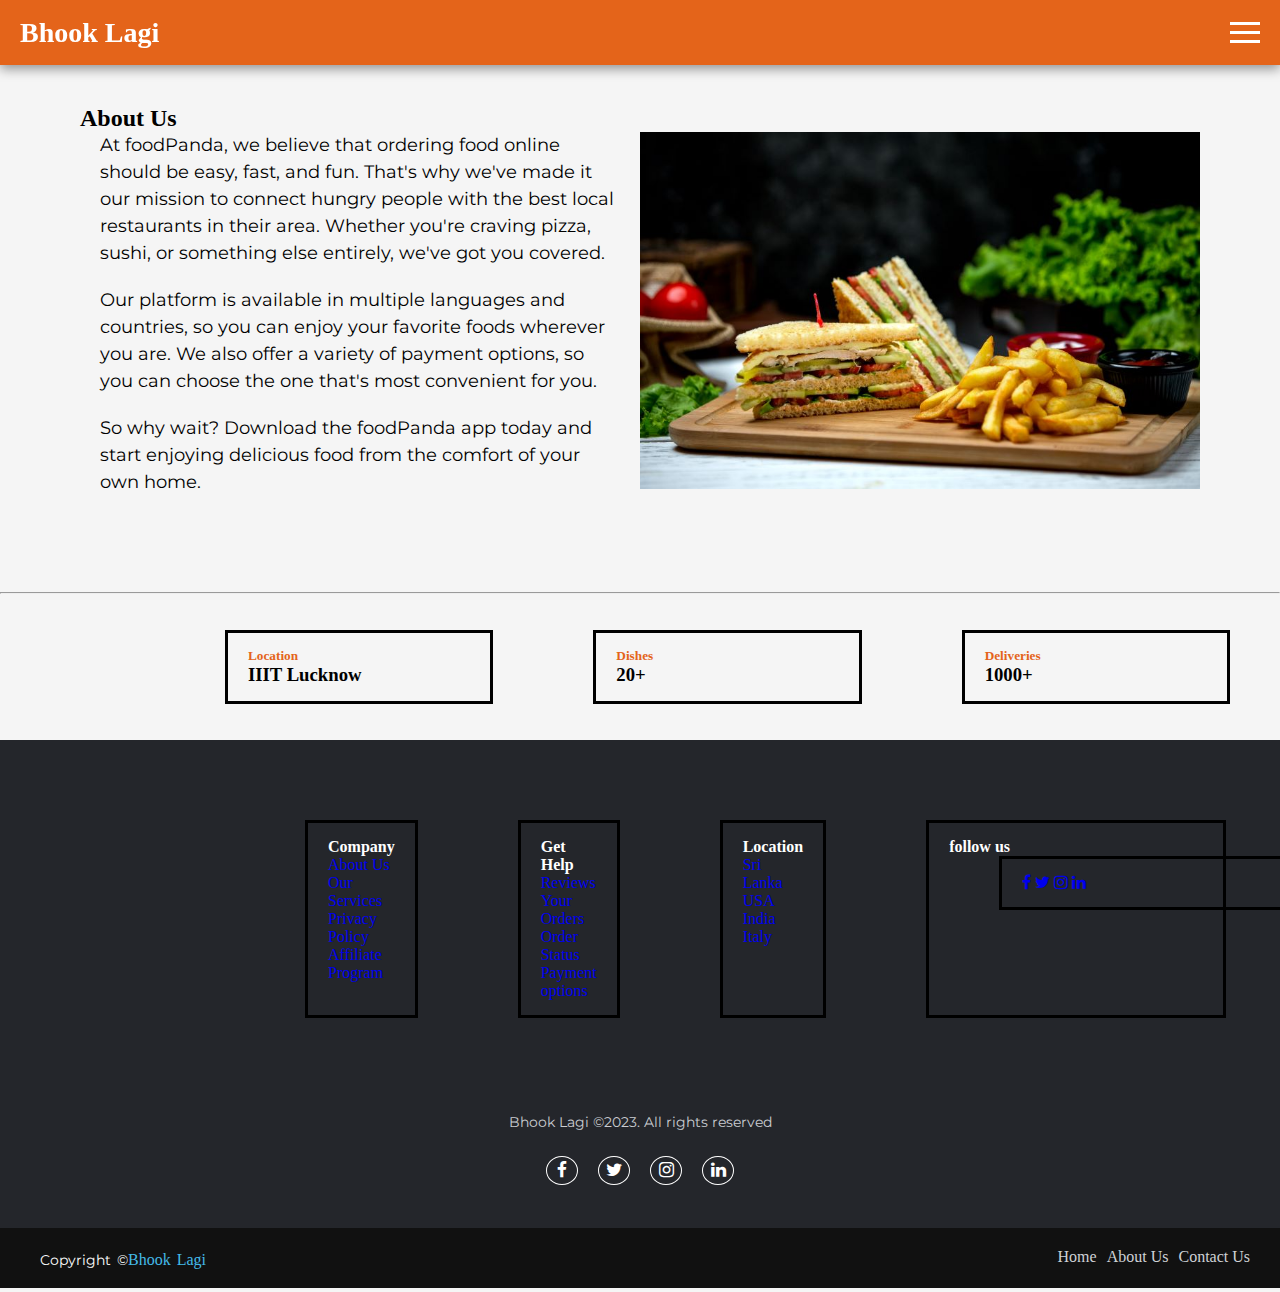
<file: about-us.html>
<!DOCTYPE html>
<html>
<head>
	<title>About foodPanda</title>
    <link rel="stylesheet" href="navBar.css">
    <link rel="stylesheet" href="https://stackpath.bootstrapcdn.com/font-awesome/4.7.0/css/font-awesome.min.css">
    <link rel = "stylesheet" href="navBar.css">
    <link rel = "stylesheet" href="footer.css">
    <link rel="preconnect" href="https://fonts.googleapis.com">
    <link rel="preconnect" href="https://fonts.gstatic.com" crossorigin>
    <link href="https://fonts.googleapis.com/css2?family=Montserrat:wght@300&family=MuseoModerno:wght@300&display=swap" rel="stylesheet">
	<style>

/* @import url('https://fonts.googleapis.com/css2?family=Source+Code+Pro&family=Ubuntu:wght@500&display=swap'); */
    
   
		body {
            		
			background-color: #f5f5f5;
			margin: 0;
			padding: 0;
		}
		header {
			background-color: #e4641a;
			color: #fff;
			padding: 20px;
			text-align: center;
		}
		h1 {
			font-size: 48px;
			margin: 0;
		}
		p {
            font-family: 'Montserrat', sans-serif;
			font-size: 18px;
			line-height: 1.5;
			margin-bottom: 20px;
			margin-top: 0;
			padding: 0 20px;
		}
		.container {
            background-color: linear-gradient(to bottom, #F1C40F, #E67E22);
			max-width: 1200px;
			margin: 0 auto;
			padding: 40px;
			box-sizing: border-box;
		}
		.image {
			float: right;
			margin-left: 20px;
			max-width: 50%;
			height: auto;
		}
        .row{
            display: flex;
            padding-left: 175px;
        }

        .row box1{ 
            margin-right: 50px;
            border-color: black;
            border-style: solid;
            padding-top: 15px;

        }
        .row div{
            width: 300px;
            margin-left: 50px;
            margin-right: 50px;
            border-color: black;
            border-style: solid;
            padding-top: 15px;
            padding-left: 20px;
            padding-right: 20px;
            padding-bottom: 15px;

        }
        .row div h5{
            color: #e4641a;
        }

        #hello{
            background-color: #e4641a;
        }
	</style>
    
</head>
<body>
    <header>
        <div class="logo">Bhook Lagi</div>
        <div class="hamburger">
            <div class="line"></div>
            <div class="line"></div>
            <div class="line"></div>
        </div>
        <div class="nav-bar" id = "hello">
            <ul>
                <ul>
                <li> 
                    <a href="index.html" class="">Home</a>
                </li>
                <li>
                    <a href="contact3.html" class="">Contact us</a>
                </li>
                <li>
                    <a href="about-us.html" class="">About us</a>
                </li> 
                <li>
                    <a href="gallaryFull.html" class="">Gallery</a>
                </li>
                <li>
                    <a href="login.html" class="">Log in/Signup</a>
                </li>
                </ul>
        </div>
    </header>
	<div class="container">
		<h2>About Us</h2>
		<img src="Images/food.jpg" alt="foodPanda" class="image">
		<p>At foodPanda, we believe that ordering food online should be easy, fast, and fun. That's why we've made it our mission to connect hungry people with the best local restaurants in their area. Whether you're craving pizza, sushi, or something else entirely, we've got you covered.</p>
		<p>Our platform is available in multiple languages and countries, so you can enjoy your favorite foods wherever you are. We also offer a variety of payment options, so you can choose the one that's most convenient for you.</p>
		<p>So why wait? Download the foodPanda app today and start enjoying delicious food from the comfort of your own home.</p>
	</div>

    <br> <br> <hr> <br> <br>

    <div class = "row">
        <div class = "box1">

            <h5>Location</h5>
            <h3> IIIT Lucknow </h3>

        </div>
        <div class = "box1">

            <h5>Dishes</h5>
            <h3> 20+ </h3>

        </div>
        <div class = "box1">

            <h5>Deliveries</h5>
            <h3> 1000+ </h3>

        </div>
    </div>

    <br> <br>

    <footer class="footer">
        <div class="container">
            <div class="row">
                <div class="footer-col">
                    <h4>Company</h4>
                    <ul>
                        <li><a href="#">About Us</a></li>
                        <li><a href="#">Our Services</a></li>
                        <li><a href="#">Privacy Policy</a></li>
                        <li><a href="#">Affiliate Program</a></li>
                    </ul>
                </div>
                <div class="footer-col">
                    <h4>Get Help</h4>
                    <ul>
                        <li><a href="#">Reviews</a></li>
                        <li><a href="#">Your Orders</a></li>
                        <li><a href="#">Order Status</a></li>
                        <li><a href="#">Payment options</a></li>
                    </ul>
                </div>
                <div class="footer-col">
                    <h4>Location</h4>
                    <ul>
                        <li><a href="#">Sri Lanka</a></li>
                        <li><a href="#">USA</a></li>
                        <li><a href="#">India</a></li>
                        <li><a href="#">Italy</a></li>
                    </ul>
                </div>
                <div class="footer-col">
                    <h4>follow us</h4>
                    <div class="social-links">
                        <a href="#" class="fa fa-facebook face"></a>
                        <a href="#" class="fa fa-twitter"></a>
                        <a href="#" class="fa fa-instagram"></a>
                        <a href="#" class="fa fa-linkedin"></a>
                    </div>
                </div>
            </div>
        </div>
   </footer>



    <footer>
        <div class="footer-content">
            <p>Bhook Lagi &copy;2023. All rights reserved</p>
            <ul class="socials">
                <li><a href="#"><i class="fa fa-facebook"></i></a></li>
                <li><a href="#"><i class="fa fa-twitter"></i></a></li>
                <li><a href="#"><i class="fa fa-instagram"></i></a></li>
                <li><a href="#"><i class="fa fa-linkedin"></i></a></li>
            </ul>
        </div>
        <div class="footer-bottom">
            <p>Copyright &copy;<a href="#">Bhook Lagi</a>  </p>
                    <div class="footer-menu">
                      <ul class="f-menu">
                        <li><a href="index.html">Home</a></li>
                        <li><a href="about-us.html">About Us</a></li>
                        <li><a href="contact3.html">Contact Us</a></li>
                      </ul>
                    </div>
        </div>

    </footer>

    <script>
        const ham=document.querySelector(".hamburger");
        ham.addEventListener("click", function(){
           let navBar=document.querySelector(".nav-bar");
            navBar.classList.toggle("active");
        })
    </script>
    
</body>
</html>
</file>
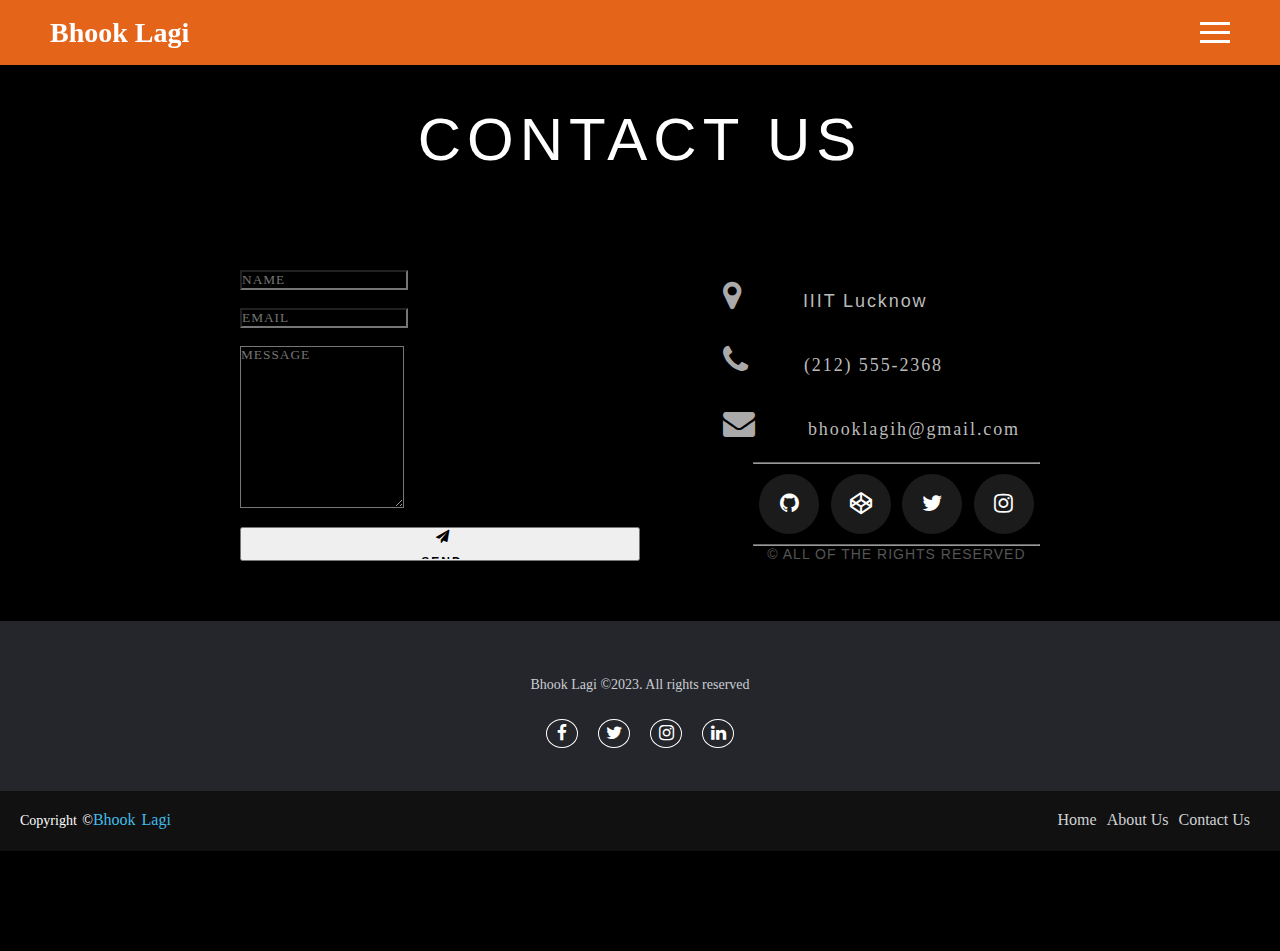
<file: contact3.html>
<!DOCTYPE html>
<html lang="en">
<head>
    <meta charset="UTF-8">
    <meta http-equiv="X-UA-Compatible" content="IE=edge">
    <meta name="viewport" content="width=device-width, initial-scale=1.0">
    <title>Document</title>
    <link rel="stylesheet" href="contactUs/contact3.css">
    <link rel="stylesheet" href="https://stackpath.bootstrapcdn.com/font-awesome/4.7.0/css/font-awesome.min.css">
    <link rel="stylesheet" href="footer.css">
    <link rel="stylesheet" href="navBar.css">

    <style>
      #hello{
        background-color: #e4641a;
      }
    </style>
    
    
</head>
<body>

  <header>
    <div class="logo">Bhook Lagi</div>
    <div class="hamburger">
        <div class="line"></div>
        <div class="line"></div>
        <div class="line"></div>
    </div>
    <div class="nav-bar" id = "hello">
        <ul>
            <ul>
            <li> 
                <a href="index.html" class="">Home</a>
            </li>
            <li>
                <a href="contact3.html" class="">Contact us</a>
            </li>
            <li>
                <a href="about-us.html" class="">About us</a>
            </li> 
            <li>
                <a href="gallaryFull.html" class="">Gallery</a>
            </li>
            <li>
                <a href="login.html" class="">Log in/Signup</a>
            </li>
            </ul>
    </div>
</header>

    <section id="contact">
  
        <h1 class="section-header" style="background-image: url(https://image.shutterstock.com/image-photo/food-ingredients-italian-pasta-spaghetti-260nw-795280564.jpg); background-repeat: no-repeat; background-size: cover;">Contact Us</h1>
        <br><br>
        
        <div class="contact-wrapper">
        
        <!-- Left contact page --> 
          
          <form id="contact-form" class="form-horizontal" role="form" onsubmit="return validateForm()">
             
            <div class="form-group">
              <div class="col-sm-12">
                <input type="text" class="form-control" id="name" placeholder="NAME" name="name" value="" required>
              </div>
            </div>
            <br>
      
            <div class="form-group">
              <div class="col-sm-12">
                <input type="email" class="form-control" id="email" placeholder="EMAIL" name="email" value="" required>
              </div>
            </div>
      
            <br>
            <textarea class="form-control" rows="10" placeholder="MESSAGE" name="message" required></textarea>
            
            <button class="btn btn-primary send-button" id="submit" type="submit" value="SEND"  >
              <div class="alt-send-button">
                <i class="fa fa-paper-plane"></i><span class="send-text">SEND</span>
              </div>
            
            </button>
            
          </form>
          
        <!-- Left contact page --> 
          
            <div class="direct-contact-container">
      
              <ul class="contact-list">
                <li class="list-item"><i class="fa fa-map-marker fa-2x"><span class="contact-text place">IIIT Lucknow</span></i></li>
                
                <li class="list-item"><i class="fa fa-phone fa-2x"><span class="contact-text phone"><a href="tel:1-212-555-5555" title="Give me a call">(212) 555-2368</a></span></i></li>
                
                <li class="list-item"><i class="fa fa-envelope fa-2x"><span class="contact-text gmail"><a href="mailto:#" title="Send me an email">bhooklagih@gmail.com</a></span></i></li>
                
              </ul>
      
              <hr>
              <ul class="social-media-list">
                <li><a href="#" target="_blank" class="contact-icon">
                  <i class="fa fa-github" aria-hidden="true"></i></a>
                </li>
                <li><a href="#" target="_blank" class="contact-icon">
                  <i class="fa fa-codepen" aria-hidden="true"></i></a>
                </li>
                <li><a href="#" target="_blank" class="contact-icon">
                  <i class="fa fa-twitter" aria-hidden="true"></i></a>
                </li>
                <li><a href="#" target="_blank" class="contact-icon">
                  <i class="fa fa-instagram" aria-hidden="true"></i></a>
                </li>       
              </ul>
              <hr>
      
              <div class="copyright">&copy; ALL OF THE RIGHTS RESERVED</div>
      
            </div>
          
        </div>
        

      </section>  
      <br><br>
      <!-- footer -->

      <!-- <footer class="footer">
        <div class="container">
            <div class="row">
                <div class="footer-col">
                    <h4>Company</h4>
                    <ul>
                        <li><a href="about-us.html">About Us</a></li>
                        <li><a href="#">Our Services</a></li>
                        <li><a href="#">Privacy Policy</a></li>
                        <li><a href="#">Affiliate Program</a></li>
                    </ul>
                </div>
                <div class="footer-col">
                    <h4>Get Help</h4>
                    <ul>
                        <li><a href="#">Reviews</a></li>
                        <li><a href="#">Your Orders</a></li>
                        <li><a href="#">Order Status</a></li>
                        <li><a href="#">Payment options</a></li>
                    </ul>
                </div>
                <div class="footer-col">
                    <h4>Location</h4>
                    <ul>
                        <li><a href="#">Sri Lanka</a></li>
                        <li><a href="#">USA</a></li>
                        <li><a href="#">India</a></li>
                        <li><a href="#">Italy</a></li>
                    </ul>
                </div>
                <div class="footer-col">
                    <h4>follow us</h4>
                    <div class="social-links">
                        <a href="#" class="fa fa-facebook face"></a>
                        <a href="#" class="fa fa-twitter"></a>
                        <a href="#" class="fa fa-instagram"></a>
                        <a href="#" class="fa fa-linkedin"></a>
                    </div>
                </div>
            </div>
        </div>
   </footer> -->





     <footer>
        <div class="footer-content">
            <p>Bhook Lagi &copy;2023. All rights reserved</p>
            <ul class="socials">
                <li><a href="#"><i class="fa fa-facebook"></i></a></li>
                <li><a href="#"><i class="fa fa-twitter"></i></a></li>
                <li><a href="#"><i class="fa fa-instagram"></i></a></li>
                <li><a href="#"><i class="fa fa-linkedin"></i></a></li>
            </ul>
        </div>
        <div class="footer-bottom">
            <p>copyright &copy;<a href="#">Bhook Lagi</a>  </p>
                    <div class="footer-menu">
                      <ul class="f-menu">
                        <li><a href="index.html">Home</a></li>
                        <li><a href="about-us.html">About Us</a></li>
                        <li><a href="contact3.html">Contact Us</a></li>
                      </ul>
                    </div>
        </div>

    </footer>
    <!-- footer ends -->

    <script>
      const ham=document.querySelector(".hamburger");
      ham.addEventListener("click", function(){
         let navBar=document.querySelector(".nav-bar");
          navBar.classList.toggle("active");
      })
  </script>
      
        
        
</body>
<script>
  //   document.querySelector('#contact-form').addEventListener('submit', (e) => {
  //   e.preventDefault();
  //   e.target.elements.name.value = '';
  //   e.target.elements.email.value = '';
  //   e.target.elements.message.value = '';
  // });
  function validateForm() {
    var name = document.getElementById("name");
    let nh=document.getElementById("nameHelp")
    if(name.value == "") {
      nh.textContent="Name cannot be empty"
      nh.style.color="red";
      return false;
    }
    else if(/[^a-zA-Z]/.test(name.value)) {
      nh.textContent="Name must contain only alphabets"
      nh.style.color="red";
      return false;
    }
    else{
        nh.textContent=" "
    }
    var email = document.getElementById('email').value;
    let eh=document.getElementById("cpassHelp")
    if(email == "") {
      eh.textContent="Email cannot be empty"
      eh.style.color="red"
      return false;
    }
    else if(!/^\w+([\.-]?\w+)@\w+([\.-]?\w+)(\.\w{2,3})+$/.test(email)) {
      eh.textContent="You have entered an invalid email address!"
      eh.style.color="red"
      return false;
    }
    else{
        eh.textContent=" "
    }
  }

</script>
</html>
</file>
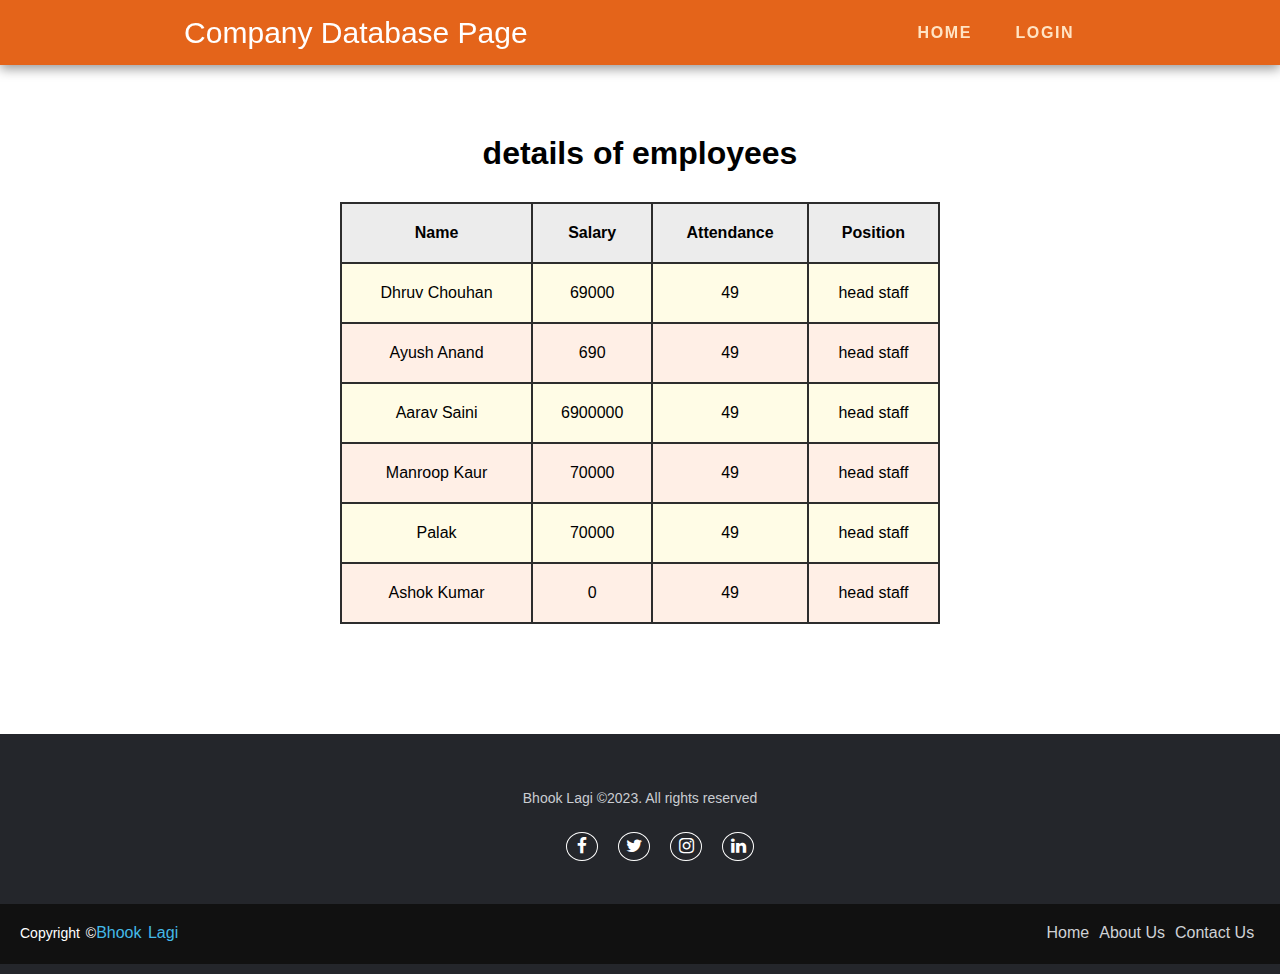
<file: database.html>
<!DOCTYPE html>
<html lang="en">
<head>
  <meta charset="UTF-8">
  <meta http-equiv="X-UA-Compatible" content="IE=edge">
  <meta name="viewport" content="width=device-width, initial-scale=1.0">

  <link rel="stylesheet" href="database.css">
  <link rel="stylesheet" href="footer.css">
  <link rel="stylesheet" href="https://stackpath.bootstrapcdn.com/font-awesome/4.7.0/css/font-awesome.min.css">


  <title>Database</title>
</head>
<body>

  <header>
    <div class="logo">Company Database Page</div>
    <div class="links">
      <span><a href="index.html">HOME</a></span>
      <span><a href="login.html">LOGIN</a></span>
    </div>
  </header>

  <div class="main">
    <div class="employee-details">
      <h1>details of employees</h1>
      <table>
        <thead>
              <th>Name</th>
              <th>Salary</th>
              <th>Attendance</th>
              <th>Position</th>
        </thead>
        <tbody>
          <tr>
            <td>Dhruv Chouhan</td>
            <td>69000</td>
            <td>49</td>
            <td>head staff</td>
          </tr>
          <tr>
            <td>Ayush Anand</td>
            <td>690</td>
            <td>49</td>
            <td>head staff</td>
          </tr>
          <tr>
            <td>Aarav Saini</td>
            <td>6900000</td>
            <td>49</td>
            <td>head staff</td>
          </tr>
          <tr>
            <td>Manroop Kaur</td>
            <td>70000</td>
            <td>49</td>
            <td>head staff</td>
          </tr>
          <tr>
            <td>Palak</td>
            <td>70000</td>
            <td>49</td>
            <td>head staff</td>
          </tr>
          <tr>
            <td>Ashok Kumar</td>
            <td>0</td>
            <td>49</td>
            <td>head staff</td>
          </tr>
        </tbody>
      </table>
    </div>
  </div>

        <!-- footer -->
        <footer>
          <div class="footer-content">
              <p>Bhook Lagi &copy;2023. All rights reserved</p>
              <ul class="socials">
                  <li><a href="#"><i class="fa fa-facebook"></i></a></li>
                  <li><a href="#"><i class="fa fa-twitter"></i></a></li>
                  <li><a href="#"><i class="fa fa-instagram"></i></a></li>
                  <li><a href="#"><i class="fa fa-linkedin"></i></a></li>
              </ul>
          </div>
          <div class="footer-bottom">
              <p>copyright &copy;<a href="#">Bhook Lagi</a>  </p>
                      <div class="footer-menu">
                        <ul class="f-menu">
                          <li><a href="index.html">Home</a></li>
                          <li><a href="about-us.html">About Us</a></li>
                          <li><a href="contact3.html">Contact Us</a></li>
                        </ul>
                      </div>
          </div>
  
      </footer>
      <!-- footer ends -->

</body>
</html>
</file>
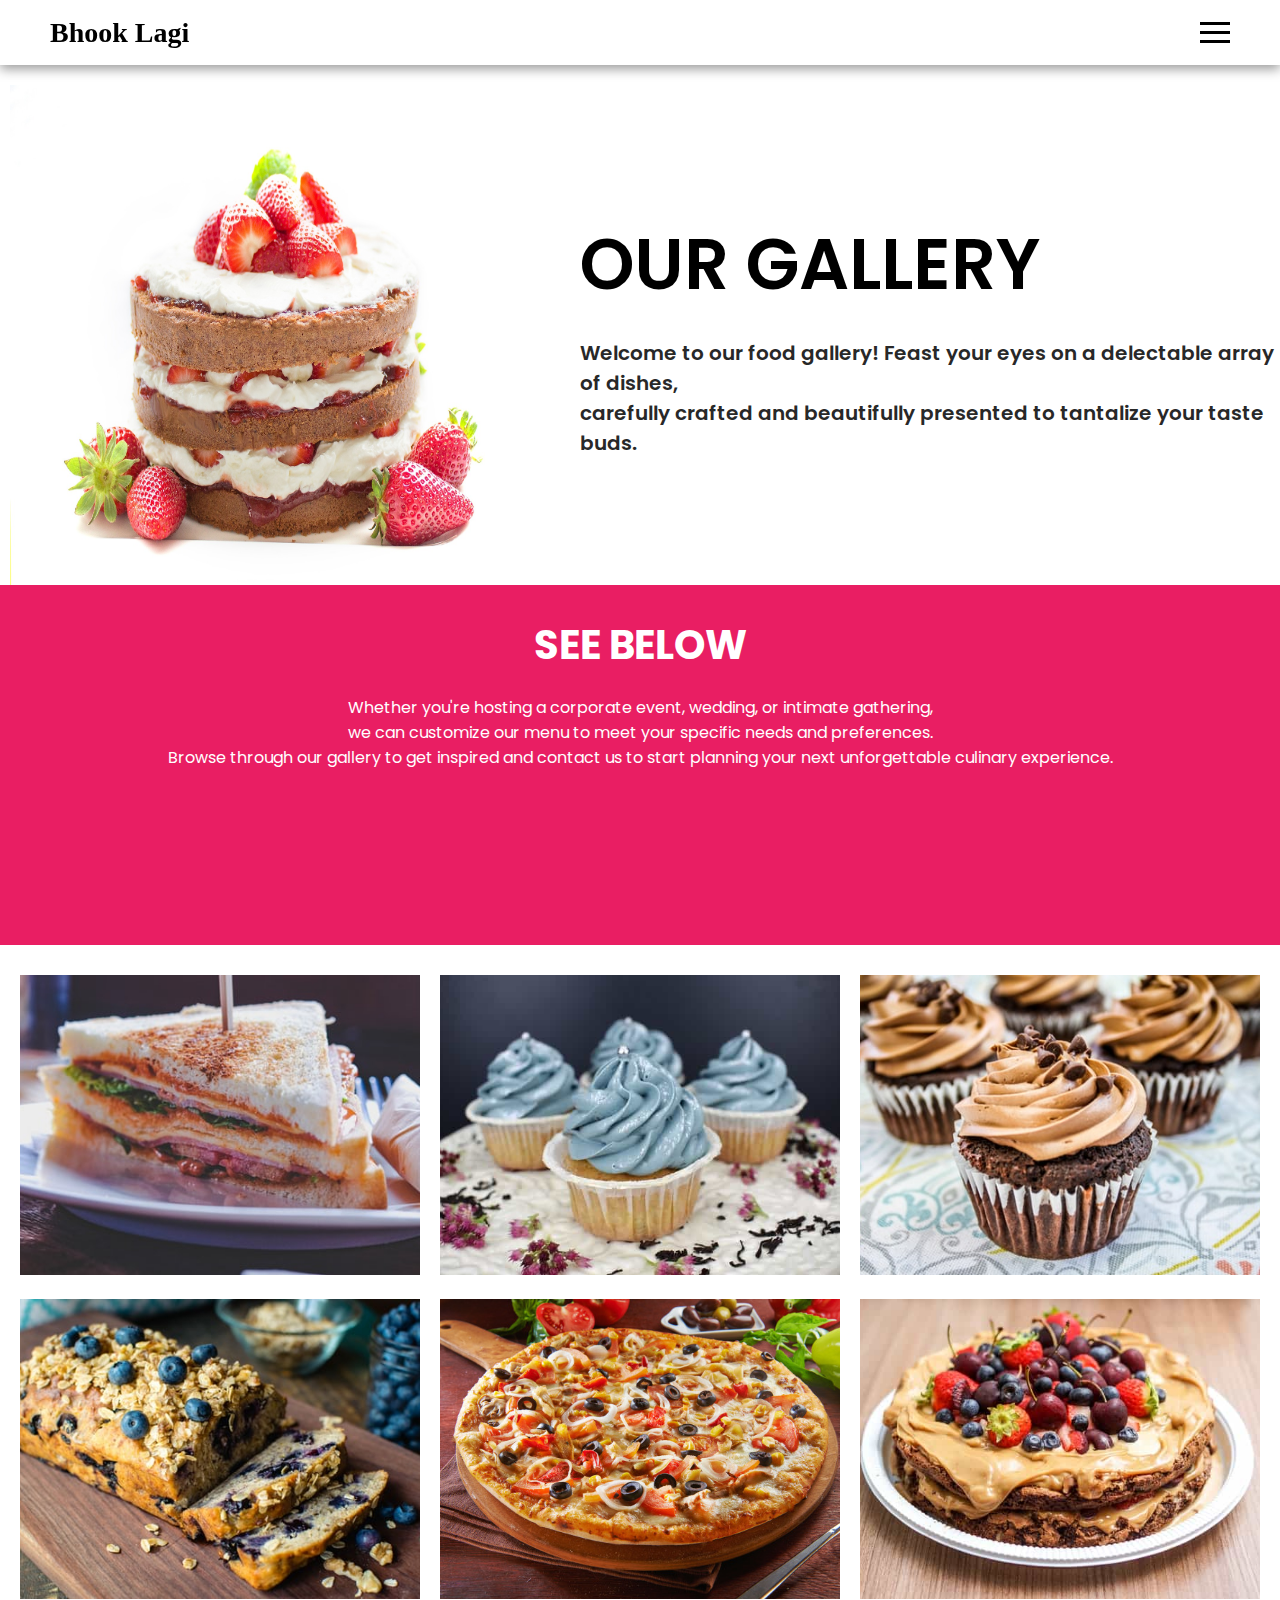
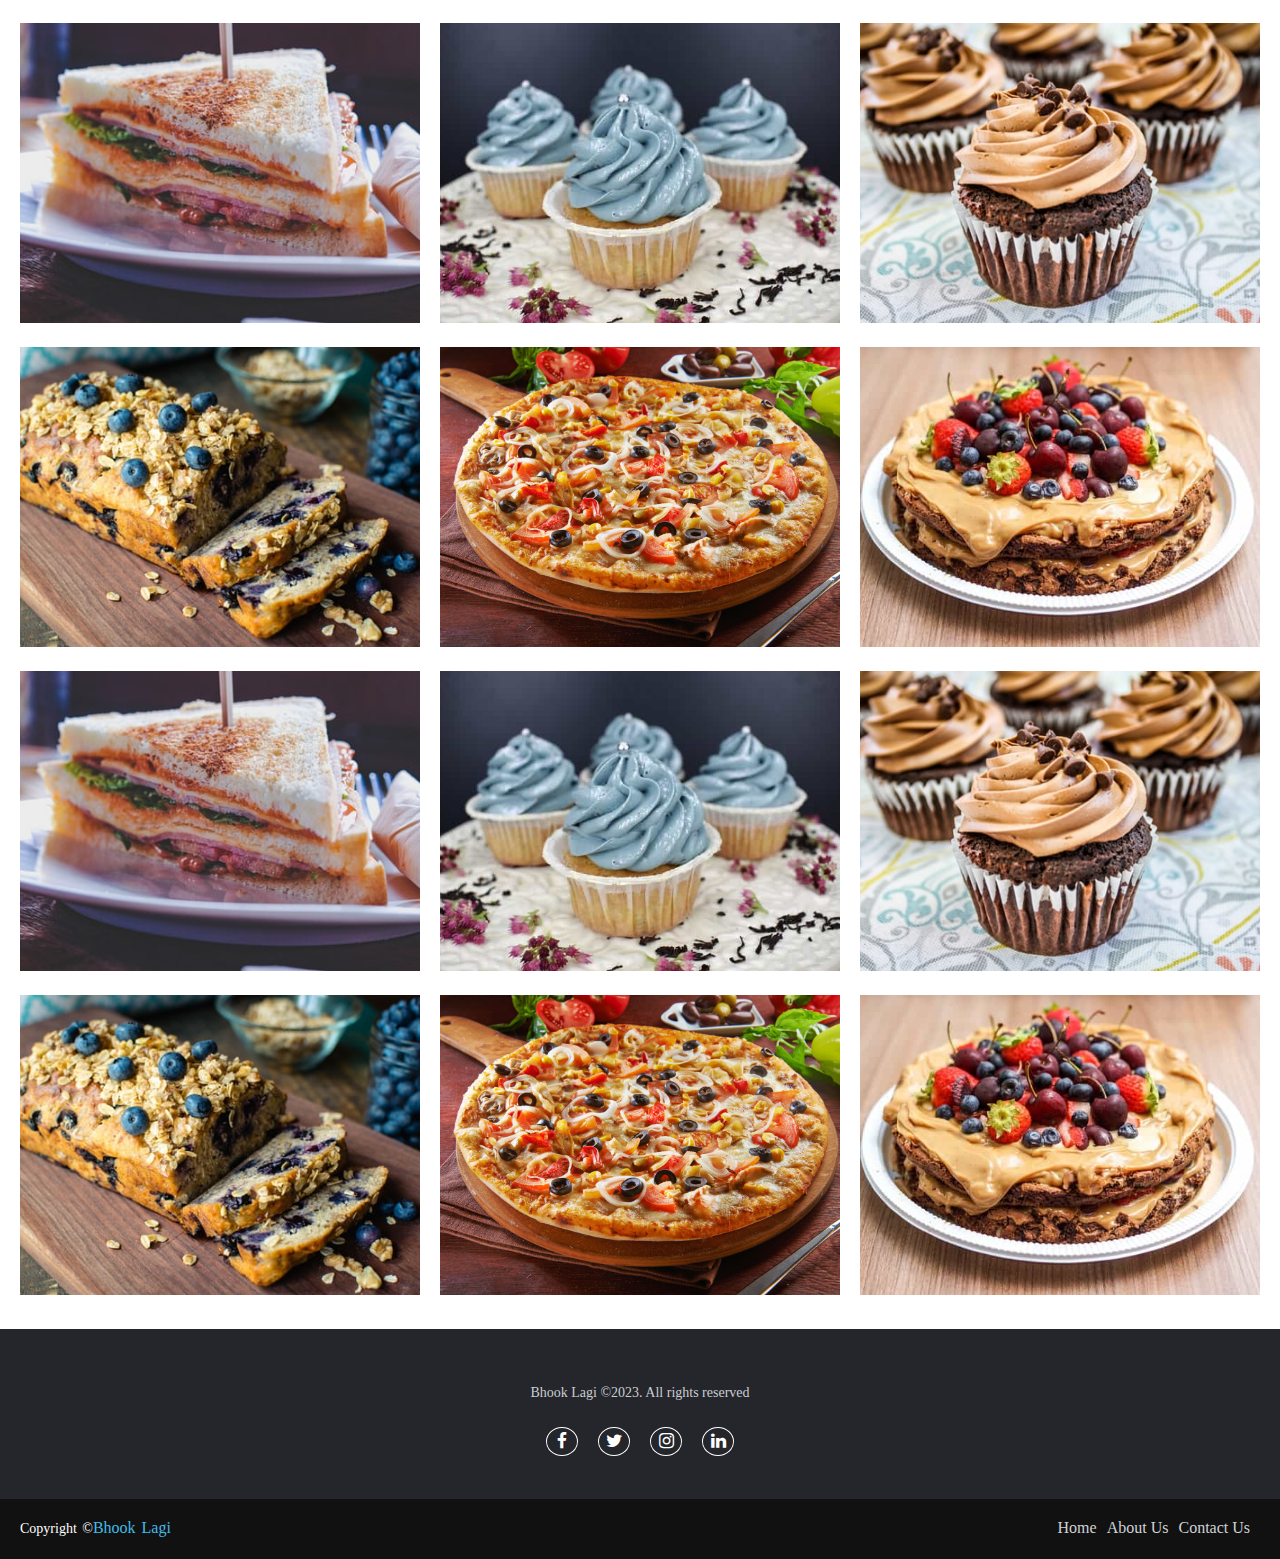
<file: gallaryFull.html>
<!DOCTYPE html>
<html lang="en">
<head>
    <meta charset="UTF-8">
    <meta http-equiv="X-UA-Compatible" content="IE=edge">
    <meta name="viewport" content="width=device-width, initial-scale=1.0">
    <title>Document</title>

    <!-- roboto font -->
    <link rel="preconnect" href="https://fonts.googleapis.com">
    <link rel="preconnect" href="https://fonts.gstatic.com" crossorigin>
    <link href="https://fonts.googleapis.com/css2?family=Montserrat:wght@300&family=Roboto:wght@300;400;500&display=swap" rel="stylesheet">

     <!-- poppins font -->
    <link rel="preconnect" href="https://fonts.googleapis.com">
    <link rel="preconnect" href="https://fonts.gstatic.com" crossorigin>
    <link href="https://fonts.googleapis.com/css2?family=Montserrat:wght@300&family=Poppins:wght@200;500;600;700;900&family=Roboto:wght@300;400;500&display=swap" rel="stylesheet">

    <!-- footer fonts -->
    <link rel="stylesheet" href="https://stackpath.bootstrapcdn.com/font-awesome/4.7.0/css/font-awesome.min.css">

    <!-- stylesheets -->
    <link rel="stylesheet" href="navBar.css">
    <link rel="stylesheet" href="gallaryFull.css">
    <link rel="stylesheet" href="footer.css">
</head>
<body>
    <header>
        <div class="logo">Bhook Lagi</div>
        <div class="hamburger">
            <div class="line" id="getHam"></div>
            <div class="line" id="getHam"></div>
            <div class="line" id="getHam"></div>
        </div>
        <div class="nav-bar" id = "hello">
            <ul>
                <ul>
                <li> 
                    <a href="index.html" class="ok">Home</a>
                </li>
                <li>
                    <a href="contact3.html" class="ok">Contact us</a>
                </li>
                <li>
                    <a href="about-us.html" class="ok">About us</a>
                </li> 
                <li>
                    <a href="gallaryFull.html" class="ok">Gallery</a>
                </li>
                <li>
                    <a href="login.html" class="ok">Log in/Signup</a>
                </li>
                </ul>
        </div>
    </header>
    <div class="back">
        <div class="left"><img src="Gallary/cake.jpg" class="leftImg"></div>
        <div class="right">
            <h1 class="upperText" data-text="OUR GALLERY">OUR GALLERY</h1>
            <p class="upperDesc">Welcome to our food gallery! Feast your eyes on a delectable array of dishes,<br> carefully crafted and beautifully presented to tantalize your taste buds.</p>
        </div>
    </div>
    <div class="secondRow">
        <div class="divLowerText">
            <h2 class="lowerText">SEE BELOW</h2>
        </div>
        <div class="divLowerDesc">
            <p class="lowerDesc">Whether you're hosting a corporate event, wedding, or intimate gathering,<br> we can customize our menu to meet your specific needs and preferences.<br> Browse through our gallery to get inspired and contact us to start planning your next unforgettable culinary experience.</p>
        </div>
    </div>

    <div class="items">
        <div class="item">
            <img src="Gallary/gallary_1.jpg">
        </div>
        <div class="item">
            <img src="Gallary/gallary_2.jpg">
        </div>
        <div class="item">
            <img src="Gallary/gallary_3.jpg">
        </div>
        <div class="item">
            <img src="Gallary/gallary_4.jpg">
        </div>
        <div class="item">
            <img src="Gallary/gallary_5.jpg">
        </div>
        <div class="item">
            <img src="Gallary/gallary_6.jpg">
        </div>
        <div class="item">
            <img src="Gallary/gallary_1.jpg">
        </div>
        <div class="item">
            <img src="Gallary/gallary_2.jpg">
        </div>
        <div class="item">
            <img src="Gallary/gallary_3.jpg">
        </div>
        <div class="item">
            <img src="Gallary/gallary_4.jpg">
        </div>
        <div class="item">
            <img src="Gallary/gallary_5.jpg">
        </div>
        <div class="item">
            <img src="Gallary/gallary_6.jpg">
        </div>
        <div class="item">
            <img src="Gallary/gallary_1.jpg">
        </div>
        <div class="item">
            <img src="Gallary/gallary_2.jpg">
        </div>
        <div class="item">
            <img src="Gallary/gallary_3.jpg">
        </div>
        <div class="item">
            <img src="Gallary/gallary_4.jpg">
        </div>
        <div class="item">
            <img src="Gallary/gallary_5.jpg">
        </div>
        <div class="item">
            <img src="Gallary/gallary_6.jpg">
        </div>
    </div>

    <!-- footer -->
    <footer>
        <div class="footer-content">
            <p>Bhook Lagi &copy;2023. All rights reserved</p>
            <ul class="socials">
                <li><a href="#"><i class="fa fa-facebook"></i></a></li>
                <li><a href="#"><i class="fa fa-twitter"></i></a></li>
                <li><a href="#"><i class="fa fa-instagram"></i></a></li>
                <li><a href="#"><i class="fa fa-linkedin"></i></a></li>
            </ul>
        </div>
        <div class="footer-bottom">
            <p>copyright &copy;<a href="#">Bhook Lagi</a>  </p>
                    <div class="footer-menu">
                      <ul class="f-menu">
                        <li><a href="index.html">Home</a></li>
                        <li><a href="about-us.html">About Us</a></li>
                        <li><a href="contact3.html">Contact Us</a></li>
                      </ul>
                    </div>
        </div>

    </footer>
    <!-- footer ends -->

    <script>
        const ham=document.querySelector(".hamburger");
        ham.addEventListener("click", function(){
            navBar=document.querySelector(".nav-bar");
            navBar.classList.toggle("active");
        })
    </script>
</body>
</html>
</file>
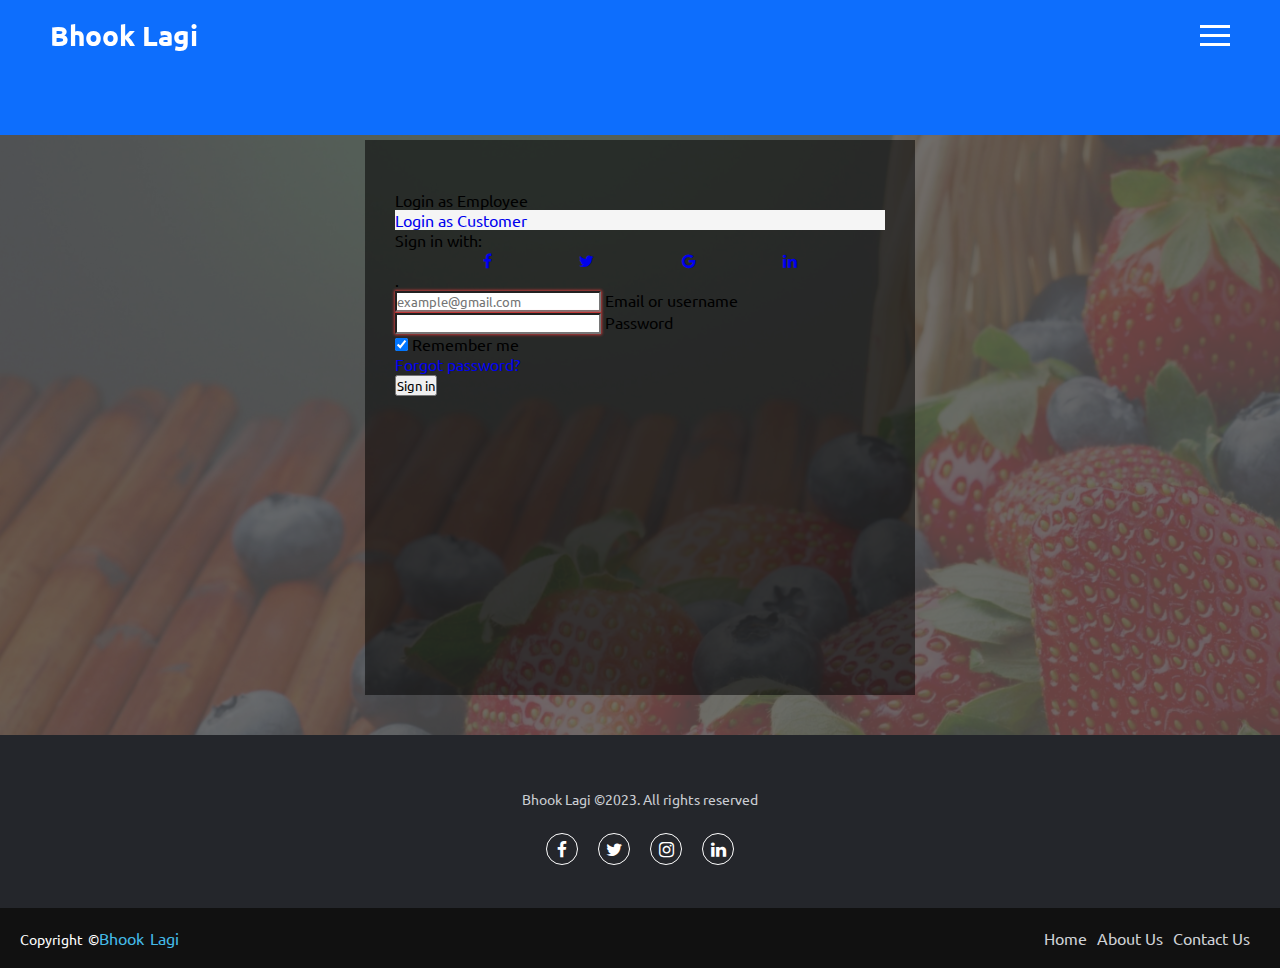
<file: login.html>
<!DOCTYPE html>
<html lang="en">
<head>
    <meta charset="UTF-8">
    <meta http-equiv="X-UA-Compatible" content="IE=edge">
    <meta name="viewport" content="width=device-width, initial-scale=1.0">
    <title>Login</title>

    <link rel="stylesheet" href="footer.css">

      <style>
      @import url('https://fonts.googleapis.com/css2?family=Source+Code+Pro&family=Ubuntu:wght@500&display=swap');
      </style>

  <link rel="stylesheet" href="navBar.css">
    <link rel="stylesheet" href="https://stackpath.bootstrapcdn.com/font-awesome/4.7.0/css/font-awesome.min.css">
    <link rel="stylesheet" href="styles/style.css">
    <link href="https://cdn.jsdelivr.net/npm/bootstrap@5.3.0-alpha1/dist/css/bootstrap.min.css" rel="stylesheet" integrity="sha384-GLhlTQ8iRABdZLl6O3oVMWSktQOp6b7In1Zl3/Jr59b6EGGoI1aFkw7cmDA6j6gD" crossorigin="anonymous">
    <script src="https://cdn.jsdelivr.net/npm/bootstrap@5.3.0-alpha1/dist/js/bootstrap.bundle.min.js" integrity="sha384-w76AqPfDkMBDXo30jS1Sgez6pr3x5MlQ1ZAGC+nuZB+EYdgRZgiwxhTBTkF7CXvN" crossorigin="anonymous" defer></script>
</head>
<body>
  
  <header>
    <div class="logo">Bhook Lagi</div>
    <div class="hamburger">
        <div class="line"></div>
        <div class="line"></div>
        <div class="line"></div>
    </div>
    <div class="nav-bar" id = "hello">
        <ul>
            <ul>
            <li> 
                <a href="index.html" class="">Home</a>
            </li>
            <li>
                <a href="contact3.html" class="">Contact us</a>
            </li>
            <li>
                <a href="about-us.html" class="">About us</a>
            </li> 
            <li>
                <a href="gallaryFull.html" class="">Gallery</a>
            </li>
            <li>
                <a href="login.html" class="">Log in/Signup</a>
            </li>
            </ul>
      </div>
  </header>

  <div class="login-container border border-dark rounded">

  <ul class="nav nav-pills nav-justified mb-3" id="ex1" role="tablist">
      <li class="nav-item" role="presentation">
        <a class="nav-link active" id="tab-login" data-mdb-toggle="pill" role="tab"
          aria-controls="pills-login" aria-selected="true">Login as Employee</a>
      </li>
      <li class="nav-item rounded" role="presentation" >
        <a class="nav-link" id="tab-register" data-mdb-toggle="pill" href="index.html" role="tab"
          aria-controls="pills-register" aria-selected="false">Login as Customer</a>
      </li>
    </ul>

    <div class="tab-content">
      <div class="tab-pane fade show active" id="pills-login" role="tabpanel" aria-labelledby="tab-login">

        <form action="">
          <div class="text-center mb-3 text-white">
            <p>Sign in with:</p>
              <div class="link-container">
                <span><a href="#"><i class="fa fa-facebook"></i></a></span>
                <span><a href="#"><i class="fa fa-twitter"></i></a></span>
                <span><a href="#"><i class="fa fa-google"></i></a></span>
                <span><a href="#"><i class="fa fa-linkedin"></i></a></span>
              </div>
          </div>
    
          <p class="text-center"> .</p>
    
          <!-- Email ka input -->
          <div class="form-outline mb-4 text-white">
            <input type="email" id="loginName" class="form-control" placeholder="example@gmail.com"  pattern="/^[\w-\.]+@([\w-]+\.)+[\w-]{2,4}$/g" required/>
            <label class="form-label" for="loginName">Email or username</label>
          </div>
    
          <!-- Password ka input -->
          <div class="form-outline mb-4 text-white">
            <input type="password" id="loginPassword" class="form-control"  minlength="8" required/>
            <label class="form-label" for="loginPassword">Password</label>
          </div>
    
          <div class="row mb-4">
            <div class="col-md-6 d-flex justify-content-center">
              <div class="form-check mb-3 mb-md-0 text-white">
                <input class="form-check-input" type="checkbox" value="" id="loginCheck" checked />
                <label class="form-check-label" for="loginCheck"> Remember me </label>
              </div>
            </div>
    
            <div class="col-md-6 d-flex justify-content-center">
              <a href="#!">Forgot password?</a>
            </div>
          </div>
    
          <!-- Submit ki button -->
          <div class="btnsbmit-container text-center">
            <button type="button" onclick="loginEmployee()" class="btn btn-primary btn mb-4 ">Sign in</button>
          </div>
        </form>
      </div>

    
  </div>
  </div>


      <!-- footer -->
      <footer>
        <div class="footer-content">
            <p>Bhook Lagi &copy;2023. All rights reserved</p>
            <ul class="socials">
                <li><a href="#"><i class="fa fa-facebook"></i></a></li>
                <li><a href="#"><i class="fa fa-twitter"></i></a></li>
                <li><a href="#"><i class="fa fa-instagram"></i></a></li>
                <li><a href="#"><i class="fa fa-linkedin"></i></a></li>
            </ul>
        </div>
        <div class="footer-bottom">
            <p>copyright &copy;<a href="#">Bhook Lagi</a>  </p>
                    <div class="footer-menu">
                      <ul class="f-menu">
                        <li><a href="index.html">Home</a></li>
                        <li><a href="about-us.html">About Us</a></li>
                        <li><a href="contact3.html">Contact Us</a></li>
                      </ul>
                    </div>
        </div>

    </footer>
    <!-- footer ends -->

  <script src="login-validate.js" defer></script>
  <style>

body {
  position: relative;
}

.login-container {
  background-color: rgba(0, 0, 0, 0.525);
  margin-top: 70px !important  ;
  padding-top: 50px !important;
}

    .bg-coverer {
      position: absolute;
      width:100vw;
      height: 100%;
      top:0;
      left:0;
      background-image: url('Images/login-bg-2.jpg');
      background-size: cover;
      /* background-color: rgba(0, 0, 0, 0.354); */
      opacity: 0.4;
      z-index: -6;
    }

    .bg-overlay {
      position: absolute;
      width: 100vw;
      height: 100%;
      top: 0;
      left: 0;

      background-color: rgba(0, 0, 0, 0.563);
      z-index: -4;  
    }

  * {
        font-family: 'Ubuntu', sans-serif;


  }
    header {
      height: 70px;
      background-color: #0d6efd;
      
    }

    .nav-bar {
      background-color: #0d6efd;
      padding-top: 10px;
      height: 100%;
    }

    li.nav-item.rounded {
      background-color: whitesmoke; 
    }


  </style>

<div class="bg-coverer"></div>
<div class="bg-overlay"></div>

</body>
</html>
</file>
<file: navBar.css>
*{
    margin:0;
    padding:0;
    list-style:none;
    text-decoration: none;
    font-family: Google Sans Regular;
    box-sizing:border-box;
}

header{
    position:sticky;
    top:0px;
    box-shadow:0px 4px 11px rgba(0,0,0,0.4);
    width:100%;
    height:65px;
    background-color: #e4641a;
    display: flex;
    align-items: center;
    justify-content: space-between;
    padding:0 100px;
    z-index:7;
}
.logo{
    font-size:28px;
    font-weight:bold;
    color:white;
}
.hamburger{
    display:none;
}

.nav-bar ul {
    display:flex;
}
.nav-bar ul li a {
    display:block;
    color:white;
    font-size:20px;
    padding:10px 25px;
    margin:0px 25px;
    border-radius: 50px;
    margin:0 5px;

    transition:0.4s;
}

.nav-bar ul li a:hover{
    color:black;
    background-color: white;
}

@media only screen and (max-width: 1320px)
{
    header{
        padding:0 50px;
    }
}
@media only screen and (max-width: 1100px)
{
    header{
        padding:0 30px;
    }
}
@media only screen and (max-width: 1320px)
{
    .hamburger{
        display:block;
        cursor:pointer;
    }
    .hamburger .line {
        width: 30px;
        height:3px;
        background-color:white;
        margin:6px 0px;
    }
    .nav-bar{
        height:0px;

        position: absolute;
        top:65px;
        left:0;
        right:0;
        width:100%;
        background-color:#E67E22;
        overflow:hidden;
        transition: 0.5s;
    }
    .nav-bar ul {
        display:block;
        width:fit-content;
        margin: 80px auto 0 auto;
        text-align:center;
        transition:0.5s;
    }
    .nav-bar ul li a {
        margin-bottom: 12px;
        opacity: 0;
    }
    .active{
        height:450px;
        box-shadow: none;
    }
    .active ul li a{
        opacity:1;
    }
}
</file>
<file: footer.css>
footer{
    background: #24262b;
    height: auto;
    width: 100%;
    padding-top: 40px;
    color: #fff;
}
.footer-content{
    display: flex;
    align-items: center;
    justify-content: center;
    flex-direction: column;
    text-align: center;
}
.footer-content p{
    max-width: 500px;
    margin: 10px auto;
    line-height: 28px;
    font-size: 14px;
    color: #cacdd2;
}
.socials{
    list-style: none;
    display: flex;
    align-items: center;
    justify-content: center;
    margin: 1rem 0 3rem 0;
}
.socials li{
    margin: 0 10px;
}
.socials a{
    text-decoration: none;
    color: #fff;
    border: 1.1px solid white;
    padding: 5px;

    border-radius: 50%;

}
.socials a i{
    font-size: 1.1rem;
    width: 20px;


    transition: color .4s ease;

}
.socials a:hover i{
    color: aqua;
}

.footer-bottom{
    background: #111;
    width: 100%;
    padding: 20px;
padding-bottom: 40px;
    text-align: center;
}
.footer-bottom p{
float: left;
    font-size: 14px;
    word-spacing: 2px;
    text-transform: capitalize;
}
.footer-bottom p a{
  color:#44bae8;
  font-size: 16px;
  text-decoration: none;
}
.footer-bottom span{
    text-transform: uppercase;
    opacity: .4;
    font-weight: 200;
}
.footer-menu{
  float: right;

}
.footer-menu ul{
  display: flex;
}
.footer-menu ul li{
padding-right: 10px;
display: block;
}
.footer-menu ul li a{
  color: #cfd2d6;
  text-decoration: none;
}
.footer-menu ul li a:hover{
  color: #27bcda;
}

@media (max-width:500px) {
.footer-menu ul{
  display: flex;
  margin-top: 10px;
  margin-bottom: 20px;
}
}
</file>
<file: contactUs/contact3.css>
body {
    margin: 0;
    padding: 0;
    background-color: #000;
    padding-bottom: 100px;
  }
  
  #contact {
    width: 100%;
    height: 100%;
  }
  
  .section-header {
    text-align: center;
    margin: 0 auto;
    padding: 40px 0;
    font: 300 60px 'Oswald', sans-serif;
    color: #fff;
    text-transform: uppercase;
    letter-spacing: 6px;
  }
  
  .contact-wrapper {
    display: flex;
    flex-direction: row;
    justify-content: space-between;
    margin: 0 auto;
    padding: 20px;
    position: relative;
    max-width: 840px;
  }
  
  /* Left contact page */
  .form-horizontal {
    /*float: left;*/
    max-width: 400px;
    font-family: 'Lato';
    font-weight: 400;
  }
  
  .form-control, 
  textarea {
    max-width: 400px;
    background-color: #000;
    color: #fff;
    letter-spacing: 1px;
  }
  
  .send-button {
    margin-top: 15px;
    height: 34px;
    width: 400px;
    overflow: hidden;
    transition: all .2s ease-in-out;
  }
  
  .alt-send-button {
    width: 400px;
    height: 34px;
    transition: all .2s ease-in-out;
  }
  
  .send-text {
    display: block;
    margin-top: 10px;
    font: 700 12px 'Lato', sans-serif;
    letter-spacing: 2px;
  }
  
  .alt-send-button:hover {
    transform: translate3d(0px, -29px, 0px);
  }
  
  /* Begin Right Contact Page */
  .direct-contact-container {
    max-width: 400px;
  }
  
  /* Location, Phone, Email Section */
  .contact-list {
    list-style-type: none;
    margin-left: -30px;
    padding-right: 20px;
  }
  
  .list-item {
    line-height: 4;
    color: #aaa;
  }
  
  .contact-text {
    font: 300 18px 'Lato', sans-serif;
    letter-spacing: 1.9px;
    color: #bbb;
  }
  
  .place {
    margin-left: 62px;
  }
  
  .phone {
    margin-left: 56px;
  }
  
  .gmail {
    margin-left: 53px;
  }
  
  .contact-text a {
    color: #bbb;
    text-decoration: none;
    transition-duration: 0.2s;
  }
  
  .contact-text a:hover {
    color: #fff;
    text-decoration: none;
  }
  
  
  /* Social Media Icons */
  .social-media-list {
    position: relative;
    font-size: 22px;
    text-align: center;
    width: 100%;
    margin: 0 auto;
    padding: 0;
  }
  
  .social-media-list li a {
    color: #fff;
  }
  
  .social-media-list li {
    position: relative; 
    display: inline-block;
    height: 60px;
    width: 60px;
    margin: 10px 3px;
    line-height: 60px;
    border-radius: 50%;
    color: #fff;
    background-color: rgb(27,27,27);
    cursor: pointer; 
    transition: all .2s ease-in-out;
  }
  
  .social-media-list li:after {
    content: '';
    position: absolute;
    top: 0;
    left: 0;
    width: 60px;
    height: 60px;
    line-height: 60px;
    border-radius: 50%;
    opacity: 0;
    box-shadow: 0 0 0 1px #fff;
    transition: all .2s ease-in-out;
  }
  
  .social-media-list li:hover {
    background-color: #fff; 
  }
  
  .social-media-list li:hover:after {
    opacity: 1;  
    transform: scale(1.12);
    transition-timing-function: cubic-bezier(0.37,0.74,0.15,1.65);
  }
  
  .social-media-list li:hover a {
    color: #000;
  }
  
  .copyright {
    font: 200 14px 'Oswald', sans-serif;
    color: #555;
    letter-spacing: 1px;
    text-align: center;
  }
  
  hr {
    border-color: rgba(255,255,255,.6);
  }
  
  /* Begin Media Queries*/
  @media screen and (max-width: 850px) {
    .contact-wrapper {
      display: flex;
      flex-direction: column;
    }
    .direct-contact-container, .form-horizontal {
      margin: 0 auto;
    }  
    
    .direct-contact-container {
      margin-top: 60px;
      max-width: 300px;
    }    
    .social-media-list li {
      height: 60px;
      width: 60px;
      line-height: 60px;
    }
    .social-media-list li:after {
      width: 60px;
      height: 60px;
      line-height: 60px;
    }
  }
  
  @media screen and (max-width: 569px) {
  
    .direct-contact-container, .form-wrapper {
      float: none;
      margin: 0 auto;
    }  
    .form-control, textarea {
      
      margin: 0 auto;
    }
   
    
    .name, .email, textarea {
      width: 280px;
    } 
    
    .direct-contact-container {
      margin-top: 60px;
      max-width: 280px;
    }  
    .social-media-list {
      left: 0;
    }
    .social-media-list li {
      height: 55px;
      width: 55px;
      line-height: 55px;
      font-size: 2rem;
    }
    .social-media-list li:after {
      width: 55px;
      height: 55px;
      line-height: 55px;
    }
    
  }
  
  @media screen and (max-width: 410px) {
    .send-button {
      width: 99%;
    }
  }
</file>
<file: database.css>
* {
  margin: 0;

  font-family: 'Ubuntu', sans-serif;
}



@import url('https://fonts.googleapis.com/css2?family=Source+Code+Pro&family=Ubuntu:wght@500&display=swap');

header{
  position:sticky;
  top:0px;
  box-shadow:0px 4px 11px rgba(0,0,0,0.4);
  width:100%;
  height:65px;
  background-color: #e4641a;
  display: flex;
  align-items: center;
  justify-content: space-between;

  font-size: 30px;
  color: white;

}
header > * {
  margin: 0 auto;
}

.main {
  display: flex;
  /* border: 1px solid red; */
}


.employee-details {
  margin: 30px auto;
  display: flex;
  flex-direction: column;

  align-items: center ;
  justify-content: space-around;
  height: max-content;
  padding: 30px 20px;
  width: max-content;

  /* border: 2px solid orange; */
}
.employee-details > * {
  margin-top: 10px;
}

table {
  border-collapse: collapse;
  width: min(80vw,600px);
  margin: 0;
  margin: 50px 0;
}

th, td {
  border: 2px solid rgb(45, 45, 45);
  padding: 20px 10px;
  text-align: center;
}
th {
  background-color: rgb(236, 236, 236);
}

tr:nth-child(even) td {
  background-color: rgb(255, 239, 230)  ;
}
tr:nth-child(odd) td {
  background-color: rgb(255, 252, 230)  ;
}

span {
  font-size: 16px;
  letter-spacing: 0.1rem;
  font-weight: 700;
  padding: 5px 10px;
  /* border: 1px solid black; */

  border-radius: 10px;

  transition: 0.3s ease;
}

span:hover {
  transition: 0.3s ease;
  
  background-color: #2a5c71;
}

.links {
  width: 200px;
  display: flex;
  justify-content: space-around;
}

a {
  text-decoration: none;
  color:bisque;

  transition: 0.2s ease;
}


a:hover {
  transition: 0.2s ease;
  
  color: white;
}

a:active {
  color: aquamarine;
}

h1 {
  margin-bottom: 20px;
}

.footer-bottom  {
  width: 97.2vw !important;
}

footer {
  height: 200px !important;
}
</file>
<file: gallaryFull.css>
header{
    background-color: white;
    z-index: 4;
}
.nav-bar ul li a {
    color:black;
}
.nav-bar ul li a:hover{
    color:white;
    background-color: black;
}
.logo{
    color:black;
}
#getHam{
    background-color: black;
    color:black;
}

#hello{
    background-color: white;
}

.back{
    margin-top: 20px;
    padding-left: 10px;
    display: flex;
    align-items: center;
}
.left{
    margin: 0;
    padding: 0;
    height: 500px;
    width: 650px;
}
.leftImg{
    height: 100%;
    width:100%;
}
.upperText{
    font-family: poppins,sans-serif;
    font-weight: 600;
    font-size: 70px;
    color:rgb(0, 0, 0);
    width:500px;
    margin-bottom: 20px;
}
.upperDesc{
    color:rgb(40, 40, 40);
    font-weight: 600;
    font-size: 20px;
    font-family:poppins;
}
.secondRow{
    background-color:#e91e63;
    height:40vh;
    width: 100%;
}
.gallery{
    height: 100vh;
    width:100%;
}

.lowerDesc{
    font-family: poppins;
    color:white;
    text-align: center;
}
.lowerText{
    font-family: poppins;
    color:white;
    font-size: 40px;
}
.divLowerText{
    padding-top: 30px;
    display: flex;
    align-items: center;
    justify-content: center;
}
.divLowerDesc{
    margin-top: 20px;
    display: flex;
    align-items: center;
    justify-content: center;
}

/* Responsive grid */
.items{
    display: grid;
    grid-template-columns: repeat(3,1fr);
    padding:30px 20px;
    grid-column-gap:20px;
    grid-row-gap:20px;
    z-index:3;
}
.item img{
    width: 100%;
    height:300px;
    object-fit: cover;
    cursor: pointer;
    transition: 0.2s ease;
}
.item img:hover{
    transform: scale(1.04);
}
@media only screen and (max-width:1000px)
{
    .items{
        grid-template-columns: repeat(2,1fr);
    }
    .left{
        display: none;
    }
    .upperText{
        font-family: poppins,sans-serif;
        font-weight: 600;
        font-size: 50px;
        color:rgb(0, 0, 0);
        width:500px;
        margin-bottom: 20px;
        text-align: center;
    }
    .upperDesc{
        color:rgb(40, 40, 40);
        font-weight: 600;
        font-size: 15px;
        font-family:poppins;
        text-align: left;
    }
    .lowerDesc{
        font-family: poppins;
        color:white;
        text-align: left;
    }
}
@media only screen and (max-width:768px)
{
    .items{
        grid-template-columns: repeat(1,1fr);
    }
    .left{
        display: none;
    }
    .upperText{
        font-family: poppins,sans-serif;
        font-weight: 600;
        font-size: 50px;
        color:rgb(0, 0, 0);
        width:500px;
        margin-bottom: 20px;
        text-align: center;
    }
    .upperDesc{
        color:rgb(40, 40, 40);
        font-weight: 600;
        font-size: 15px;
        font-family:poppins;
        text-align: left;
    }
    .lowerDesc{
        font-family: poppins;
        color:white;
        text-align: left;
    }
}
</file>
<file: styles/style.css>
div.login-container {
  /* width: 550px; */
  width: min(550px, 90%);
  margin: 40px auto;
  padding: 15px 30px;
}

a {
  text-decoration: none !important;
}


.link-container {
  display: flex;
  justify-content: space-evenly;
}

input[type="email"]:valid {
  box-shadow: 0 0 3px 1.2px #2dff3f;
}

input[type="email"]:focus {

  border: 1px solid transparent;
}

input[type="email"]:invalid {
  box-shadow: 0 0 3px 1.2px rgb(255, 63, 63);
}

input[type="password"]:valid {
  box-shadow: 0 0 3px 1.2px #2dff3f;
}

input[type="password"]:focus {

  border: 1px solid transparent;
}

input[type="password"]:invalid {
  box-shadow: 0 0 3px 1.2px rgb(255, 63, 63);
}




li[role="presentation"] a {
  height: max-content;
}
</file>
